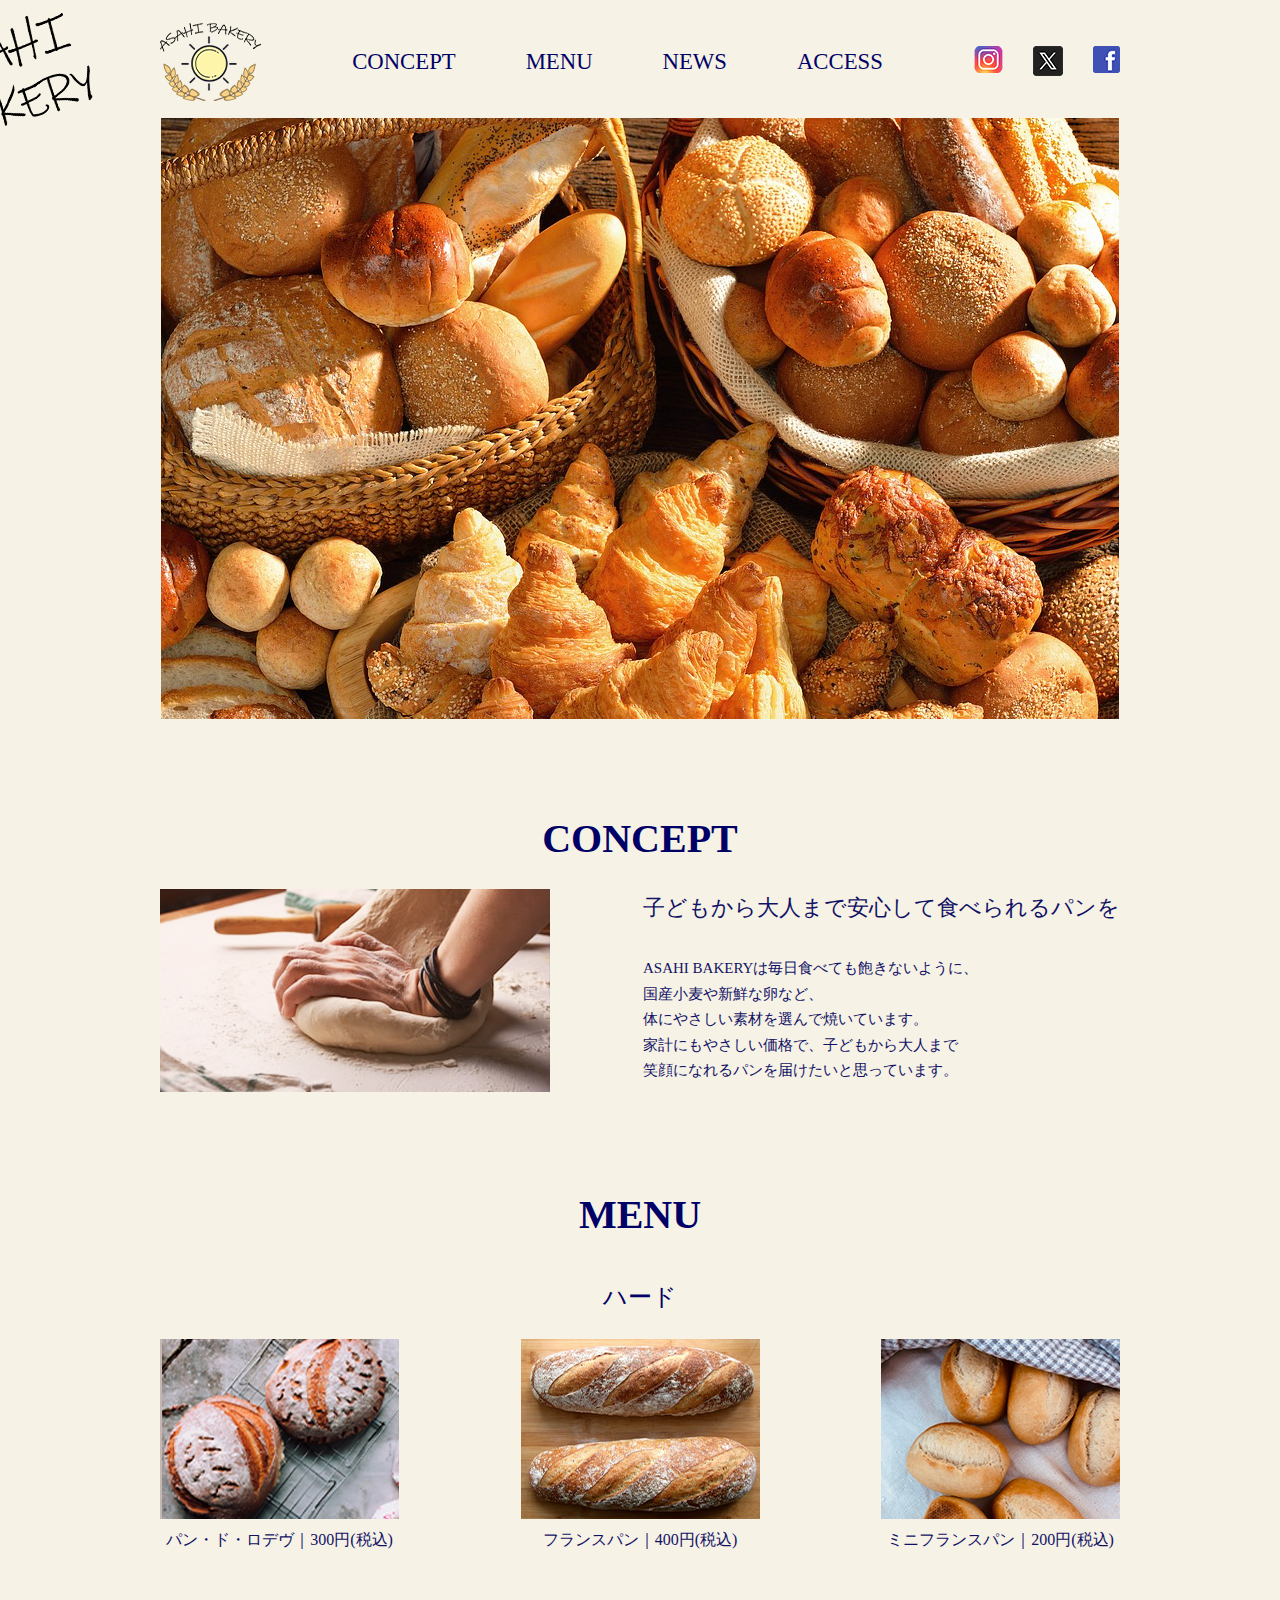
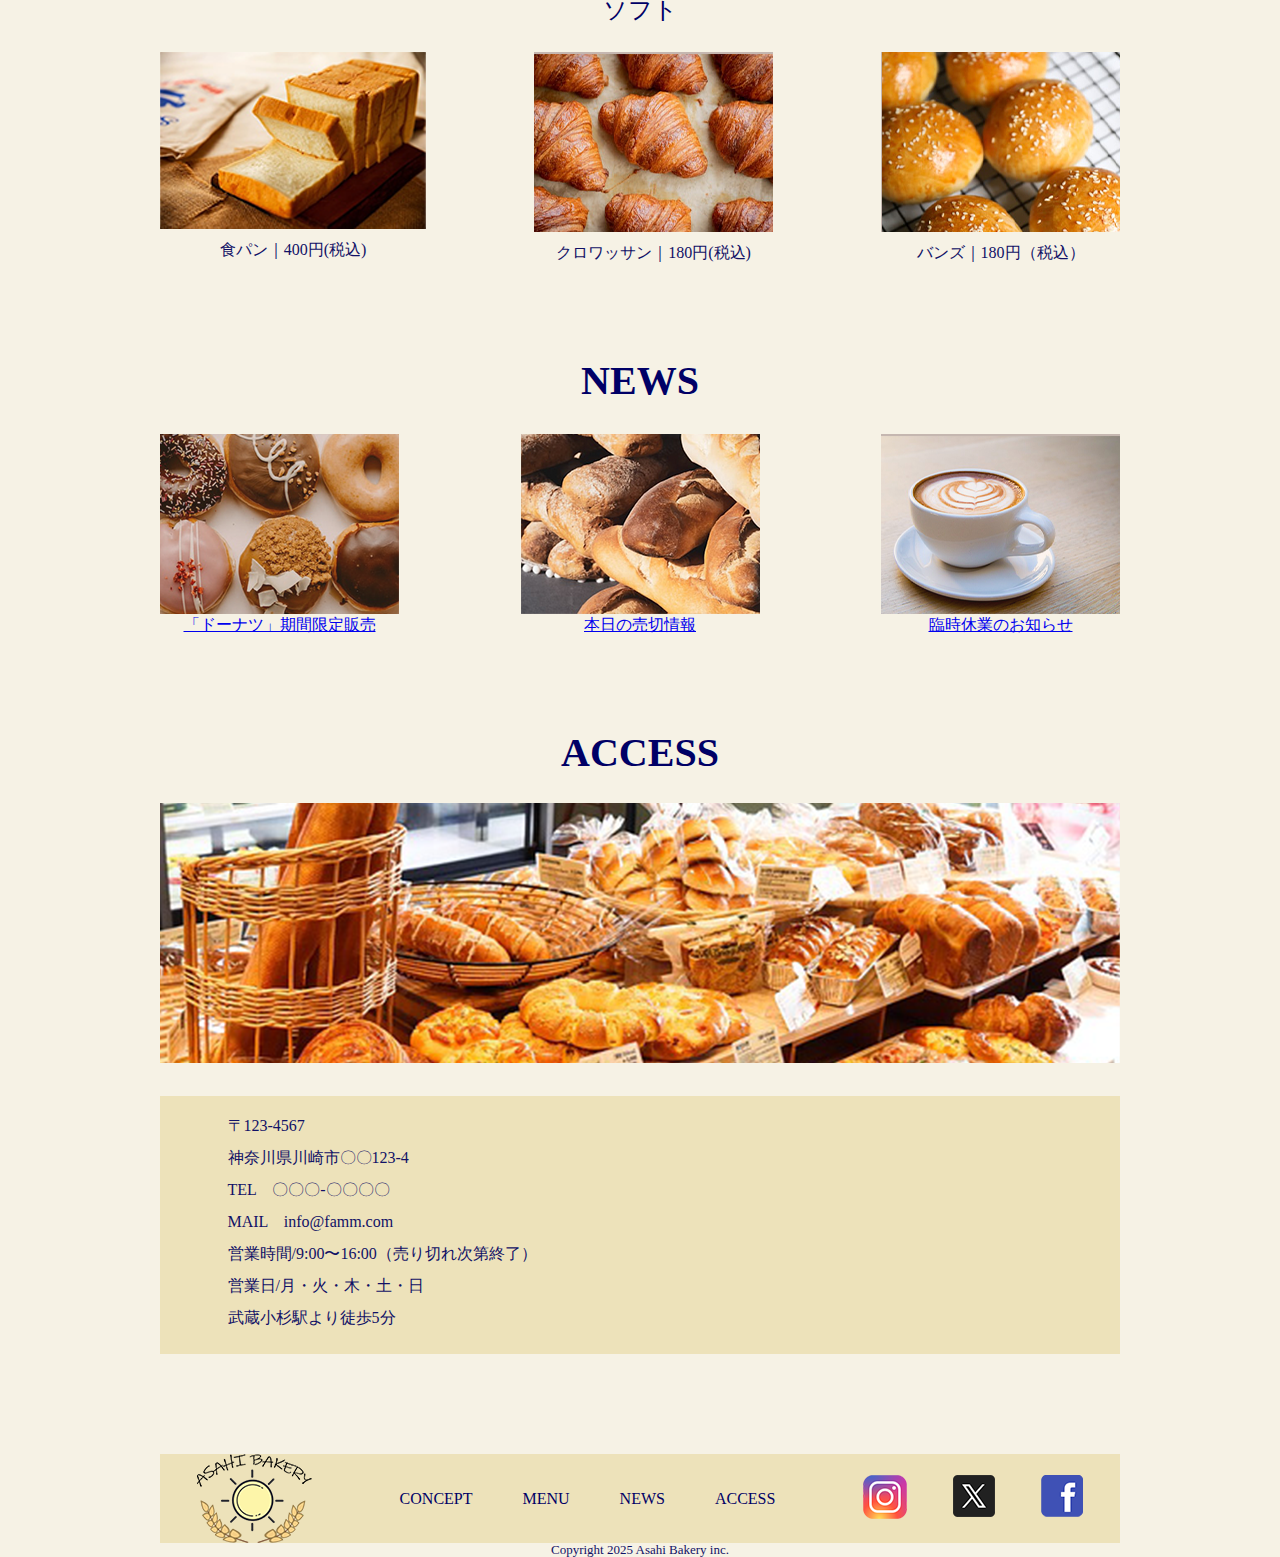
<file: index.html>
<!-- ↑DOCTYPE宣言と呼ばれるもので、HTMLのバージョンを宣言するためのもの-->
<!DOCTYPE html>

<!-- 日本語を使うということ -->
<html lang="ja">

<head>
    <!-- 文字コードの設定 -->
    <meta charset="UTF-8">
    <meta name="viewport" content="width=device-width, initial-scale=1.0">
    <meta http-equiv="X-UA-Compatible" content="IE=edge">
    <meta http-equiv="X-UA-Compatible" content="IE=edge">

    <!-- サイトタイトルの設定 -->
    <title>ASAHI BAKERY</title>

    <!-- サイトディスクリプションの設定 -->
    <meta name="description" content="">

    <!-- CSSの読み込み -->
    <link rel="stylesheet" href="./reset.min.css">
    <link rel="stylesheet" href="./style.css">

</head>

<body>
    <header class="site-header">

        <img src="./images/header_logo_ASAHI-BAKERY.png" alt="ヘッダー用ASAHI BAKERYロゴ">

        <h1 class="logo-text"><img src="./images/ASAHI-BAKERY_text-logp.png" alt="ヘッダー用ASAHI BAKERYテキストロゴ"></h1>

        <ul class="header_ul">
            <li><a href="#CONCEPT">CONCEPT</a></li>
            <li><a href="#MENU">MENU</a></li>
            <li><a href="#NEWS">NEWS</a></li>
            <li><a href="#ACCESS">ACCESS</a></li>
        </ul>

        <ul class="header_logo">
            <li><a href=""><img src="./images/header_SNS_instagram_logo.png" alt="instagramロゴ"></a></li>
            <li><a href=""><img src="./images/header_SNS_X_logp.png" alt="Xロゴ"></a></li>
            <li><a href=""><img src="./images/header_SNS_facebook_logo.png" alt="facebookロゴ"></a></li>
        </ul>

    </header>

    <img src="./images/mainvisual.png" alt="メインのパン写真" class="main-visual">

    <div class="concept">
        <div id="CONCEPT">
            <h2>CONCEPT</h2>
        </div>
        <div class="concept-content">
            <!-- 左：画像 -->
            <div class="concept-image">
                <img src="./images/CONCEPTvisual.png" alt="ASAHI BAKERYのコンセプトビジュアル">
            </div>

            <!-- 右：テキスト -->
            <div class="concept-text">
                <p class="title">子どもから大人まで安心して食べられるパンを</p>
                <p>ASAHI BAKERYは毎日食べても飽きないように、<br>
                    国産小麦や新鮮な卵など、<br>
                    体にやさしい素材を選んで焼いています。<br>
                    家計にもやさしい価格で、子どもから大人まで<br>
                    笑顔になれるパンを届けたいと思っています。</p>
            </div>
        </div>
    </div>

    <div class="menu">
        <div id="MENU">
            <h2>MENU</h2>
        </div>

        <h3>ハード</h3>

        <div class="menu01">
            <div>
                <img src="./images/hardbread-01.png" alt="ハードパン01">
                <p>パン・ド・ロデヴ｜300円(税込)</p>
            </div>
            <div>

                <img src="./images/hardbread-02.png" alt="ハードパン02">
                <p>フランスパン｜400円(税込)</p>
            </div>
            <div>

                <img src="./images/hardbread-03.png" alt="ハードパン03">
                <p>ミニフランスパン｜200円(税込)</p>
            </div>
        </div>

        <h3>ソフト</h3>

        <div class="menu02">
            <div>
                <img src="./images/softbread-01.png" alt="ソフトパン01">
                <p>食パン｜400円(税込)</p>
            </div>
            <div>
                <img src="./images/softbread-02.png" alt="ソフトパン02">
                <p>クロワッサン｜180円(税込)</p>
            </div>
            <div>
                <img src="./images/softbread-03.png" alt="ソフトパン03">
                <p>バンズ｜180円（税込）</p>
            </div>
        </div>
    </div>

    <div class="news">
        <div id="NEWS">
            <h2>NEWS</h2>
        </div>

        <div class="about-news">
            <div>
                <a href="./news-donut.html"><img src="./images/newsphoto-01.png" alt="ニュース01"><br>「ドーナツ」期間限定販売</a>
            </div>
            <div>
                <a href="./news-soldout.html"><img src="./images/newsphoto-02.png" alt="ニュース02"><br>本日の売切情報</a>
            </div>
            <div>
                <a href="./temporary-closed.html"><img src="./images/newsphoto-03.png" alt="ニュース03"><br>臨時休業のお知らせ</a>
            </div>
        </div>
    </div>

    <div class="access">
        <div id="ACCESS">
            <h2>ACCESS</h2>
        </div>

        <img src="./images/ACCESSvisual.png" alt="ASAHI BAKERYのアクセスビジュアル">

        <div class="access-content">

            <!-- 左：文字 -->
            <div class="access-text">
                <p>
                    〒123-4567 <br>
                    神奈川県川崎市〇〇123-4
                </p>

                <p>
                    TEL　〇〇〇-〇〇〇〇<br>
                    MAIL　info@famm.com
                </p>

                <p>
                    営業時間/9:00〜16:00（売り切れ次第終了）<br>
                    営業日/月・火・木・土・日
                </p>
                <p>武蔵小杉駅より徒歩5分</p>
            </div>

            <!-- 右：Google Map -->
            <div class="access-img">

                <iframe src="https://www.google.com/maps/embed?pb=!1m18!1m12!1m3!
                    1d12980.285779834276!2d139.64969976511904!3d35.57662836193576!2m3!1f0!2f0!
                    3f0!3m2!1i1024!2i768!4f13.1!3m3!1m2!1s0x6018f57ba9099339%3A0x15149d2b7f190cda!
                    2z44CSMjExLTAwNjMg56We5aWI5bed55yM5bed5bSO5biC5Lit5Y6f5Yy65bCP5p2J55S677yT5LiB
                    55uuIOatpuiUteWwj-adiQ!5e0!3m2!1sja!2sjp!4v1759245366073!5m2!1sja!2sjp" width="484" height="255"
                    style="border:0;" allowfullscreen="" loading="lazy"
                    referrerpolicy="no-referrer-when-downgrade"></iframe>

            </div>
        </div>

    </div>

    <footer>
        <img src="./images/footer_logo_ASAHI-BAKERY.png" alt="フッター用ASAHI BAKERYロゴ" class="footer-logo">

        <ul class="footer_ul">
            <li><a href="#CONCEPT">CONCEPT</a></li>
            <li><a href="#MENU">MENU</a></li>
            <li><a href="#NEWS">NEWS</a></li>
            <li><a href="#ACCESS">ACCESS</a></li>
        </ul>

        <ul class="footer_sns-logo">
            <li><a href=""><img src="./images/footer_SNS_instagram_logo.png" alt="instagramロゴ"></a></li>
            <li><a href=""><img src="./images/footer_SNS_X_logp.png" alt="Xロゴ"></a></li>
            <li><a href=""><img src="./images/footer_SNS_facebook_logo.png" alt="facebookロゴ"></a></li>
        </ul>

    </footer>

    <p class="footer02">Copyright 2025 Asahi Bakery inc.</p>

</body>

</html>
</file>
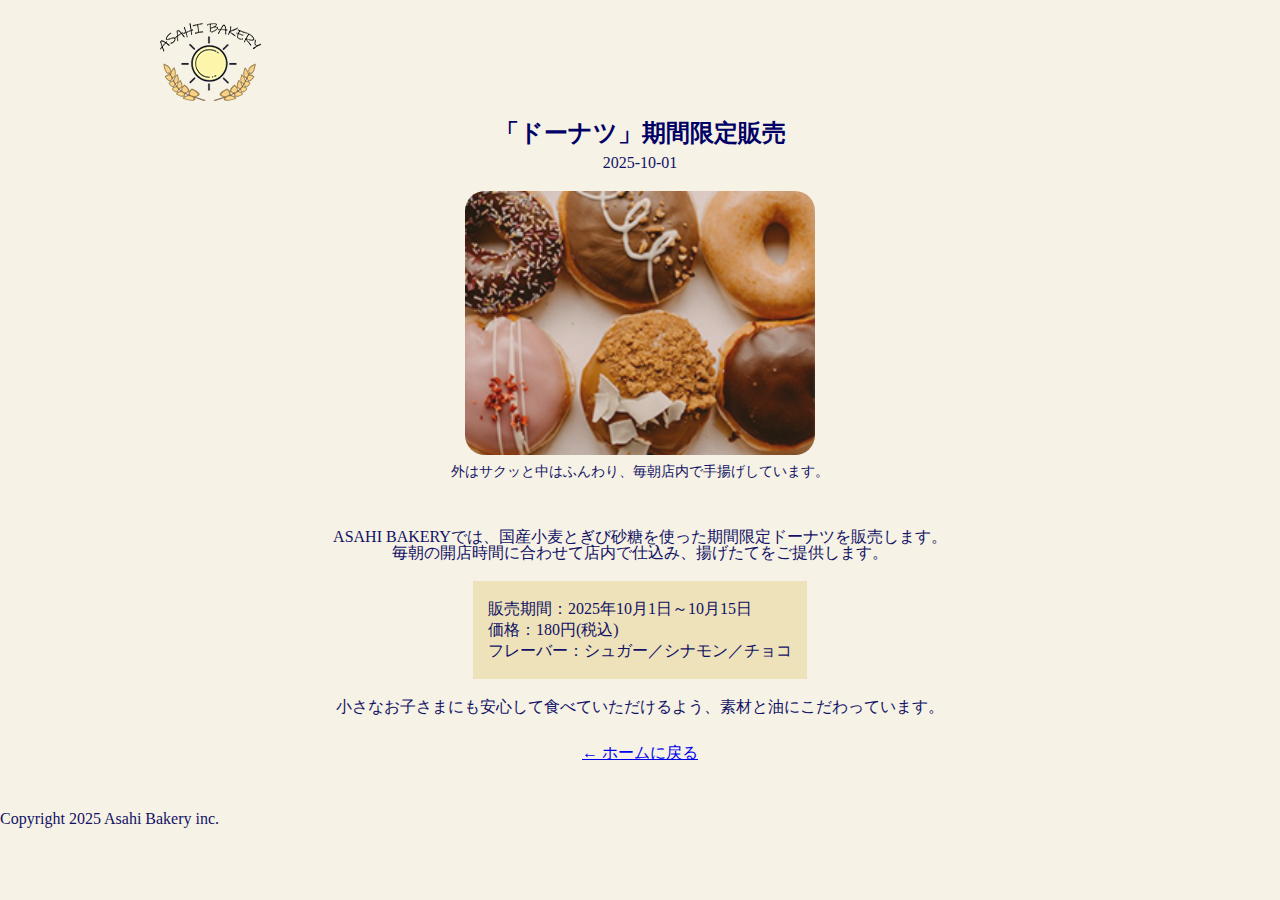
<file: news-donut.html>
<!-- ↑DOCTYPE宣言と呼ばれるもので、HTMLのバージョンを宣言するためのもの-->
<!DOCTYPE html>

<!-- 日本語を使うということ -->
<html lang="ja">

<head>
    <!-- 文字コードの設定 -->
    <meta charset="UTF-8">
    <meta name="viewport" content="width=device-width, initial-scale=1.0">
    <meta http-equiv="X-UA-Compatible" content="IE=edge">
    <meta http-equiv="X-UA-Compatible" content="IE=edge">

    <!-- サイトタイトルの設定 -->
    <title>「ドーナツ」期間限定販売｜ASAHI Bakery</title>

    <!-- サイトディスクリプションの設定 -->
    <meta name="description" content="">

    <!-- CSSの読み込み -->
    <link rel="stylesheet" type="text/css" href="reset.min.css">
    <link rel="stylesheet" type="text/css" href="style.css">

</head>

<body>
    <header class="site-header">

        <a href="./index.html"><img src="./images/header_logo_ASAHI-BAKERY.png" alt="ヘッダー用ASAHI BAKERYロゴ"></a>

        <h1 class="logo-text">ASAHI <br>BAKERY</h1>

    </header>

    <main class="container">
        <header>
            <h2>「ドーナツ」期間限定販売</h2>
            <p class="news-meta">
                <time datetime="2025-10-01">2025-10-01</time>
            </p>
        </header>

        <figure class="news-figure">
            <img src="./images/newsphoto-01.png" alt="期間限定ドーナツのビジュアル">
            <figcaption>外はサクッと中はふんわり、毎朝店内で手揚げしています。</figcaption>
        </figure>

        <div class="news-body">
            <p>ASAHI BAKERYでは、国産小麦とぎび砂糖を使った期間限定ドーナツを販売します。</p>
            <p>毎朝の開店時間に合わせて店内で仕込み、揚げたてをご提供します。</p>
            <ul>
                <li>販売期間：2025年10月1日～10月15日</li>
                <li>価格：180円(税込)</li>
                <li>フレーバー：シュガー／シナモン／チョコ</li>
            </ul>
            <p>小さなお子さまにも安心して食べていただけるよう、素材と油にこだわっています。</p>
        </div>

        <p class="back-link">
            <a href="./index.html#news">← ホームに戻る</a>
        </p>
    </main>

    <p class="footer">Copyright 2025 Asahi Bakery inc.</p>

</body>

</html>
</file>
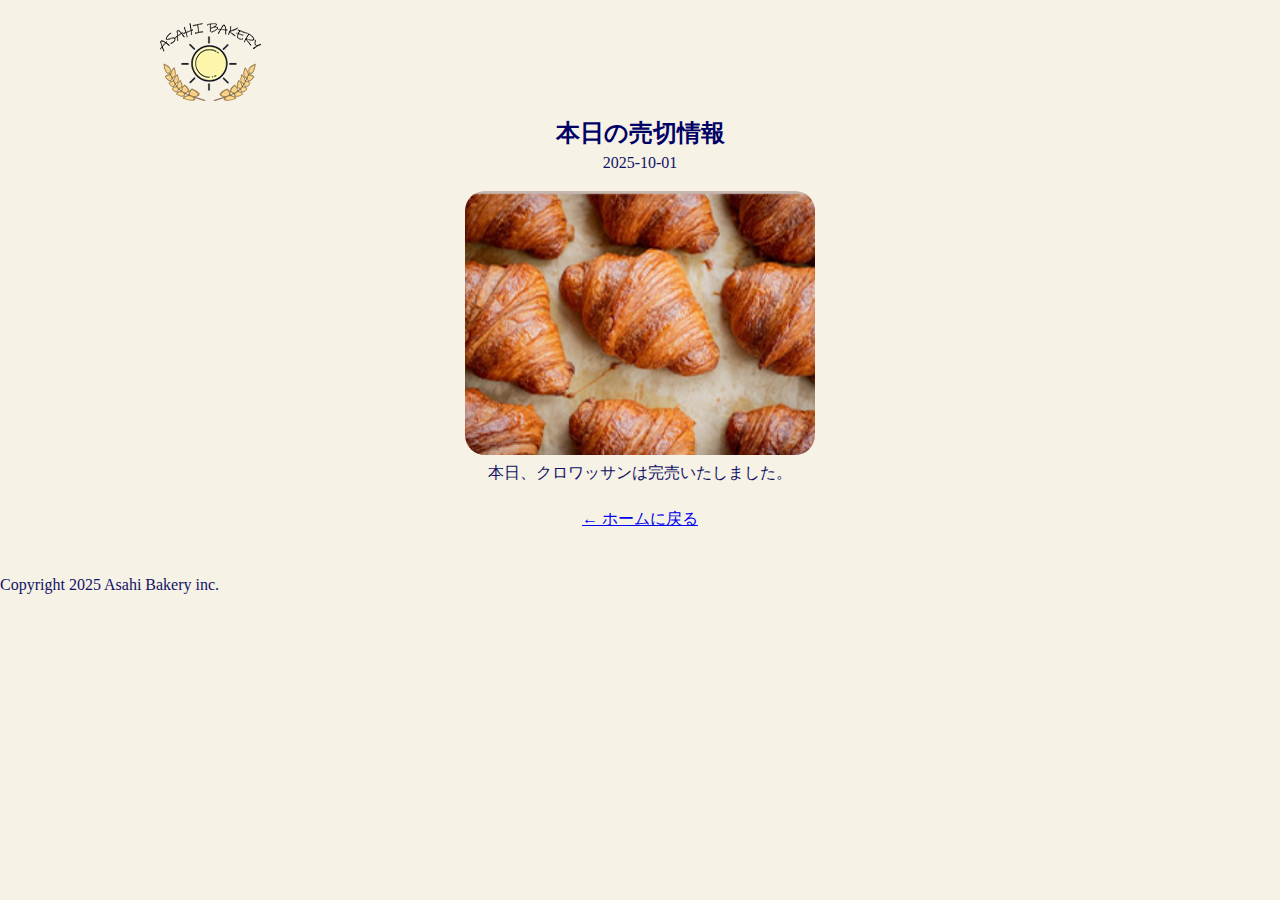
<file: news-soldout.html>
<!-- ↑DOCTYPE宣言と呼ばれるもので、HTMLのバージョンを宣言するためのもの-->
<!DOCTYPE html>

<!-- 日本語を使うということ -->
<html lang="ja">

<head>
    <!-- 文字コードの設定 -->
    <meta charset="UTF-8">
    <meta name="viewport" content="width=device-width, initial-scale=1.0">
    <meta http-equiv="X-UA-Compatible" content="IE=edge">
    <meta http-equiv="X-UA-Compatible" content="IE=edge">

    <!-- サイトタイトルの設定 -->
    <title>本日の売切情報｜ASAHI Bakery</title>

    <!-- サイトディスクリプションの設定 -->
    <meta name="description" content="">

    <!-- CSSの読み込み -->
    <link rel="stylesheet" type="text/css" href="reset.min.css">
    <link rel="stylesheet" type="text/css" href="style.css">

</head>

<body>
    <header class="site-header">

        <a href="./index.html"><img src="./images/header_logo_ASAHI-BAKERY.png" alt="ヘッダー用ASAHI BAKERYロゴ"></a>

        <h1 class="logo-text">ASAHI <br>BAKERY</h1>

    </header>

    <main class="container">
        <article class="news-aeticle">

            <header>
                <h2>本日の売切情報</h2>
                <p class="news-meta">
                    <time datetime="2025-10-01">2025-10-01</time>
                </p>
            </header>

            <div class="soldout">
                <img src="./images/softbread-02.png" alt="本日の売切情報のビジュアル">
                <p>本日、クロワッサンは完売いたしました。</p>
            </div>



            <p class="back-link">
                <a href="./index.html#news">← ホームに戻る</a>
            </p>
        </article>
    </main>

    <p class="footer">Copyright 2025 Asahi Bakery inc.</p>

</body>

</html>
</file>
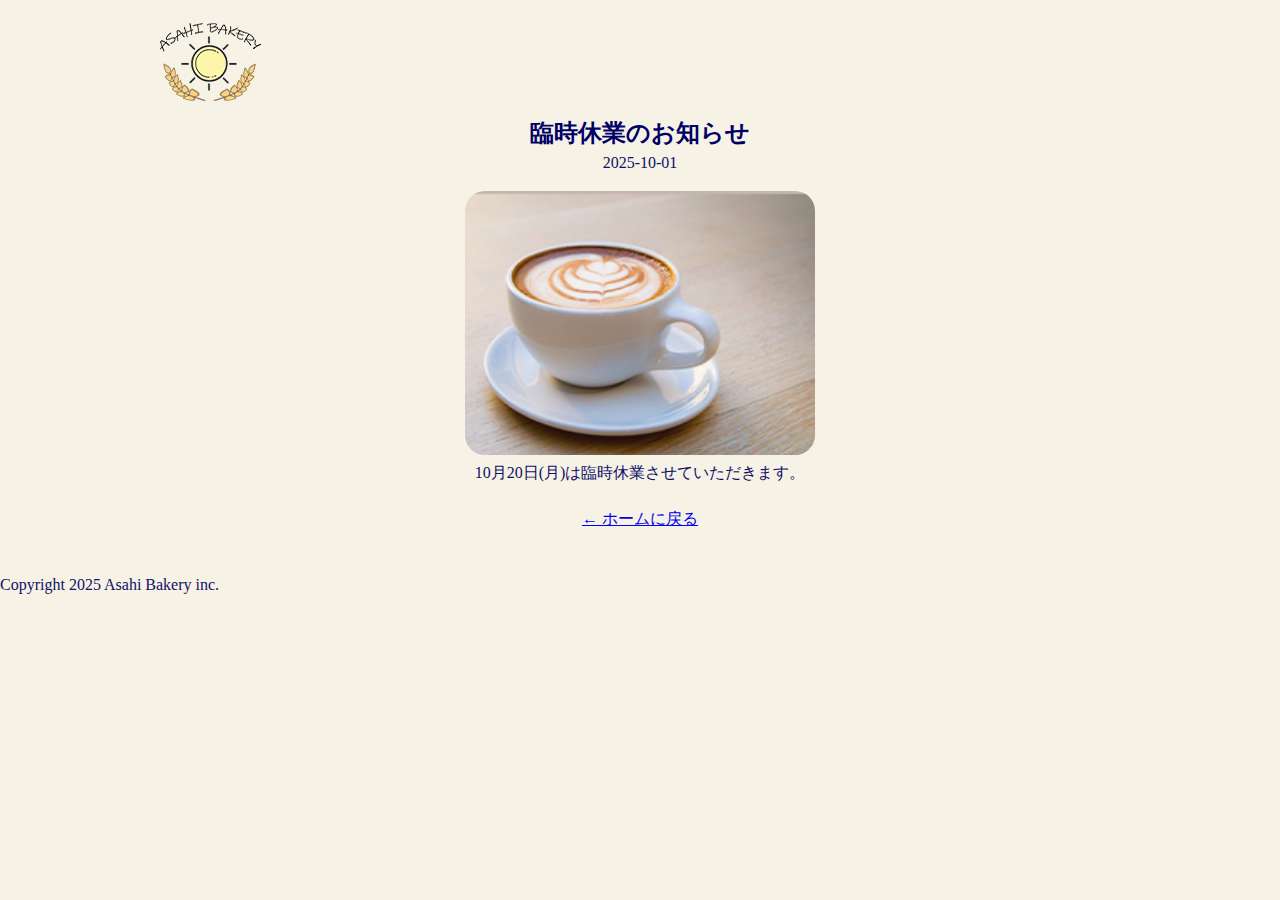
<file: temporary-closed.html>
<!-- ↑DOCTYPE宣言と呼ばれるもので、HTMLのバージョンを宣言するためのもの-->
<!DOCTYPE html>

<!-- 日本語を使うということ -->
<html lang="ja">

<head>
    <!-- 文字コードの設定 -->
    <meta charset="UTF-8">
    <meta name="viewport" content="width=device-width, initial-scale=1.0">
    <meta http-equiv="X-UA-Compatible" content="IE=edge">
    <meta http-equiv="X-UA-Compatible" content="IE=edge">

    <!-- サイトタイトルの設定 -->
    <title>臨時休業のお知らせ｜ASAHI Bakery</title>

    <!-- サイトディスクリプションの設定 -->
    <meta name="description" content="">

    <!-- CSSの読み込み -->
    <link rel="stylesheet" type="text/css" href="reset.min.css">
    <link rel="stylesheet" type="text/css" href="style.css">

</head>

<body>
    <header class="site-header">

        <a href="./index.html"><img src="./images/header_logo_ASAHI-BAKERY.png" alt="ヘッダー用ASAHI BAKERYロゴ"></a>

        <h1 class="logo-text">ASAHI <br>BAKERY</h1>

    </header>

    <main class="container">
        <article class="news-aeticle">

            <header>
                <h2>臨時休業のお知らせ</h2>
                <p class="news-meta">
                    <time datetime="2025-10-01">2025-10-01</time>
                </p>
            </header>

            <div class="soldout">
                <img src="./images/newsphoto-03.png" alt="臨時休業のお知らせのビジュアル">
                <p>10月20日(月)は臨時休業させていただきます。</p>
            </div>



            <p class="back-link">
                <a href="./index.html#news">← ホームに戻る</a>
            </p>
        </article>
    </main>

    <p class="footer">Copyright 2025 Asahi Bakery inc.</p>

</body>

</html>
</file>
<file: style.css>
@charset "UTF-8";


body {
    font-family: "MS 明朝", serif, "ヒラギノ角ゴ Pro W3", "Hiragino Kaku Gothic Pro", sans-serif, Verdana, "メイリオ", "Meiryo", "ＭＳ Ｐゴシック", "MS PGothic";
    background-color: #f6f2e5;
    color: #111166;
}

img {
    max-width: 100%;
}

.site-header {
    width: 960px;
    margin: 23px auto 17px;
    display: flex;
    justify-content: space-between;
    align-items: center;
    position: relative;
}

.site-header a {
    text-decoration: none;
    color: #006;
}

.logo-text {
    position: absolute;
    top: -30px;
    left: -230px;
    line-height: 1.2;
    margin: 20px 0;
}

.header_ul {
    list-style-type: none;
    font-size: 22.73px;
    display: flex;
    gap: 70px;
}

.header_ul a:hover,
.header_ul a:focus {
    text-decoration: underline;
    color: #039;
}

.header_logo {
    list-style: none;
    display: flex;
    gap: 30px;
}

.main-visual {
    display: block;
    margin: 0 auto 100px
}

.concept h2 {
    font-size: 40px;
    text-align: center;
    padding-bottom: 30px;
    color: #006;
}

.concept-content {
    display: flex;
    justify-content: space-between;
    width: 960px;
    margin: 0 auto;
}

.title {
    font-size: 22px;
    font-family: serif;
    padding-bottom: 30px;
}

.concept-text {
    line-height: 1.7;
    font-size: 15px;
}

.menu {
    text-align: center;
}

.menu h2 {
    font-size: 40px;
    margin: 100px auto 30px;
    color: #006;
}

.menu h3 {
    font-size: 24px;
    color: #006;
    font-weight: normal;
    font-family: serif;
    margin: 50px auto 30px;
}


.menu01 {
    display: flex;
    justify-content: space-between;
    width: 960px;
    margin: 0 auto;
}

.menu01 p {
    margin-top: 10px;
}

.menu02 {
    display: flex;
    justify-content: space-between;
    width: 960px;
    margin: 0 auto;
}

.menu02 p {
    margin-top: 10px;
}

.news {
    text-align: center;
    color: #006;
}

.news h2 {
    font-size: 40px;
    color: #006;
    margin: 100px auto 30px;
}


.about-news {
    display: flex;
    justify-content: space-between;
    width: 960px;
    margin: 0 auto;
}

.about-news a {
    display: block;
    margin-top: 3px;
}


.access {
    text-align: center;
}

.access h2 {
    font-size: 40px;
    color: #006;
    margin: 100px auto 30px;
}

.access img {
    width: 960px;
    height: 260px;
    margin-bottom: 30px;
}

.access-content {
    display: flex;
    justify-content: space-between;
    width: 960px;
    margin: 0 auto 100px;
    text-align: left;
    background-color: #ede2ba;
}


.access-text {
    font-family: serif;
    margin: auto;
    width: 341px;
    height: 231px;
    line-height: 2.0
}

footer {
    background-color: #ede2ba;
    display: flex;
    justify-content: space-between;
    max-width: 960px;
    margin: 0 auto;
}

.footer-logo {
    margin: auto;
}

.footer_ul {
    list-style: none;
    display: flex;
    gap: 50px;
    margin: auto 50px;
    padding: 0;
}

.footer_ul a {
    text-decoration: none;
    color: #006;
}

.footer_ul a:hover,
.footer_ul a:focus {
    text-decoration: underline;
    color: #039;
}

.footer_sns-logo {
    list-style: none;
    display: flex;
    gap: 46px;
    margin: auto;
    padding: 0;
}

.footer02 {
    font-size: 13px;
    text-align: center;
}

.container {
    width: 960px;
    margin: 0 auto;
}

.container h2 {
    font-size: 24px;
    color: #006;
    text-align: center;
    margin-bottom: 10px;
}

.news-meta {
    font-size: 16px;
    text-align: center;
    margin-bottom: 20px;

}

.news-figure img {
    display: block;
    width: 350px;
    margin: 0 auto 10px;
    border-radius: 20px;
}


.news-figure figcaption {
    text-align: center;
    font-size: 14px;
    margin-top: 10px;
    margin-bottom: 50px;
}

.news-body {
    font-size: 16px;
    padding-left: 0;
    margin-left: 0;
}

.news-body ul {
    list-style-type: none;
    background-color: #ede2ba;
    padding: 15px;
    margin: 20px auto;
    display: table;
    text-align: center;
}

.news-body li {
    text-align-last: left;
    margin: 5px 0;
}

.news-body p {
    text-align: center;
}

.back-link {
    font-size: 16px;
    text-align: center;
    margin: 30px auto 50px;
}

.soldout p {
    margin: 10px;
    font-size: 16px;
    text-align: center;
}

.soldout img {
    display: block;
    width: 350px;
    margin: 0 auto 10px;
    border-radius: 20px;
}

@media screen and (max-width: 480px) {

    body {
        font-size: 14px;
        margin: 0;
        padding: 0;
    }

    .site-header {
        width: 100%;
        flex-direction: column;
        align-items: center;
        gap: 10%;
        margin: 20px auto;
    }

    .logo-text {
        margin: 10px 0;
    }

    .header_ul {
        display: flex;
        flex-wrap: wrap;
        justify-content: center;
        gap: 20px 40px;
        width: 100%;
        font-size: 18px;
        padding-top: 20px;
    }

    .header_ul li {
        width: 40%;
        text-align: center;
    }

    .header_logo {
        justify-content: center;
        gap: 15px;
        padding-top: 30px;
    }

    .main-visual {
        width: 100%;
        height: auto;
        margin: 20px 0 50px;
    }

    .concept h2 {
        font-size: 25px;
        margin-bottom: 15px;
    }

    .concept-content {
        flex-direction: column;
        align-items: center;
        width: 100%;
        text-align: center;
    }

    .concept-image img {
        width: 90%;
        margin-bottom: 10px;
    }

    .title {
        font-size: 17px;
        margin-bottom: 5px;
    }

    .menu h2 {
        font-size: 25px;
        margin-bottom: 15px;
    }

    .menu01,
    .menu02 {
        flex-direction: column;
        align-items: center;
        width: 100%;
        gap: 30px;
    }

    .menu01 imag,
    .menu02 imag {
        width: 90%;
        height: auto;
    }

    .news h2 {
        font-size: 25px;
        margin-bottom: 15px;
    }

    .about-news {
        flex-direction: column;
        align-items: center;
        width: 100%;
        gap: 30px;
    }

    .about-news a img {
        width: 100%;
        height: auto;
    }

    .access h2 {
        font-size: 25px;
        margin-bottom: 15px;
    }

    .access img {
        width: 100%;
        height: auto;
    }

    .access-img iframe {
        width: 100%;
    }

    .access-content {
        flex-direction: column;
        align-items: center;
        width: 100%;
        padding: 10px;
    }

    .access-text {
        width: 90%;
        text-align: center;
        margin-bottom: 5px;
    }

    footer {
        flex-direction: column;
        align-items: center;
        width: 100%;
        padding: 20px 0;
    }

    .footer-logo {
        width: 20%;
    }

    .footer_ul {
        display: flex;
        flex-wrap: wrap;
        justify-content: center;
        gap: 20px 40px;
        width: 100%;
        margin: 15px 0;
    }

    .footer_ul li {
        width: 40%;
        text-align: center;
    }

    .footer_sns-logo {
        justify-content: center;
        gap: 20px;
        margin-top: 10px;
    }

    .footer_sns-logo img {
        width: 32px;
        height: 32px;
    }

    .footer02 {
        font-size: 12px;
        text-align: center;
        margin: 10px auto;
    }
}

@media screen and (max-width: 768px) {
    .site-header {
        width: 100%;
        flex-direction: column;
        align-items: center;
        gap: 10px;
        margin: 20px auto;
    }

    .logo-text {
        position: static;
        transform: none;
        font-size: 40px;
        text-align: center;
        max-width: 10px 0;
    }

    .header_ul,
    .footer_ul {
        display: flex;
        flex-wrap: wrap;
        justify-content: center;
        gap: 25px 50px;
        width: 100%;
    }

    .header_ul li,
    .footer_ul li {
        width: 45%;
        text-align: center;
    }

    .header_ul a,
    .footer_ul a {
        font-size: 20px;
    }

    .header_logo {
        padding: 30px auto;
    }

    .main-visual {
        width: 100%;
        height: auto;
        margin: 20px auto 50px;
    }

    .concept-content,
    .menu01,
    .menu02,
    .about-news,
    .access-content {
        flex-direction: column;
        align-items: center;
        width: 100%;
        text-align: center;
        gap: 30px;
    }

    .access-content {
        padding: 30px 0;
    }


    .access-img {
        width: 100%;
        height: auto;
    }



    footer {
        flex-direction: column;
        align-items: center;
        width: 100%;
        padding: 30px 0;
    }

    .footer_sns-logo {
        padding-top: 30px;
    }

    .footer-logo {
        width: 100px;
        height: auto;
    }
}
</file>
